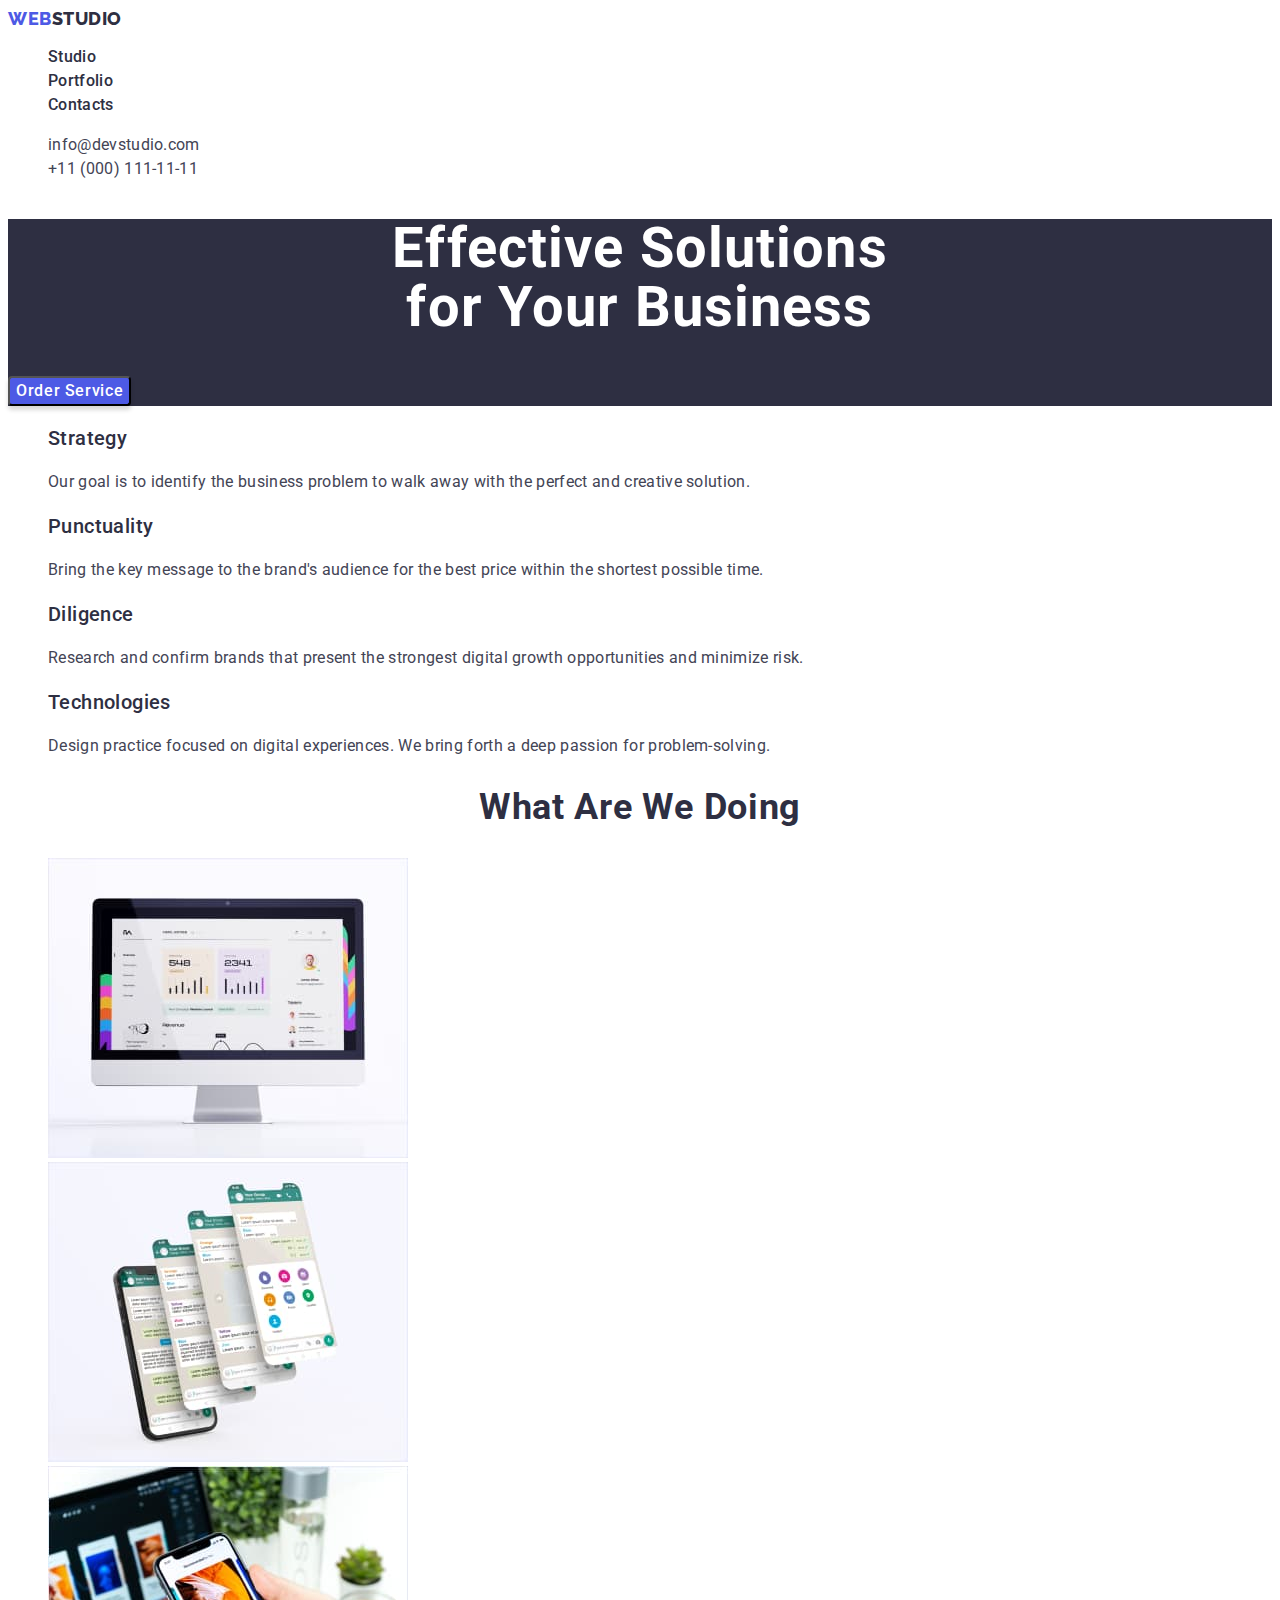
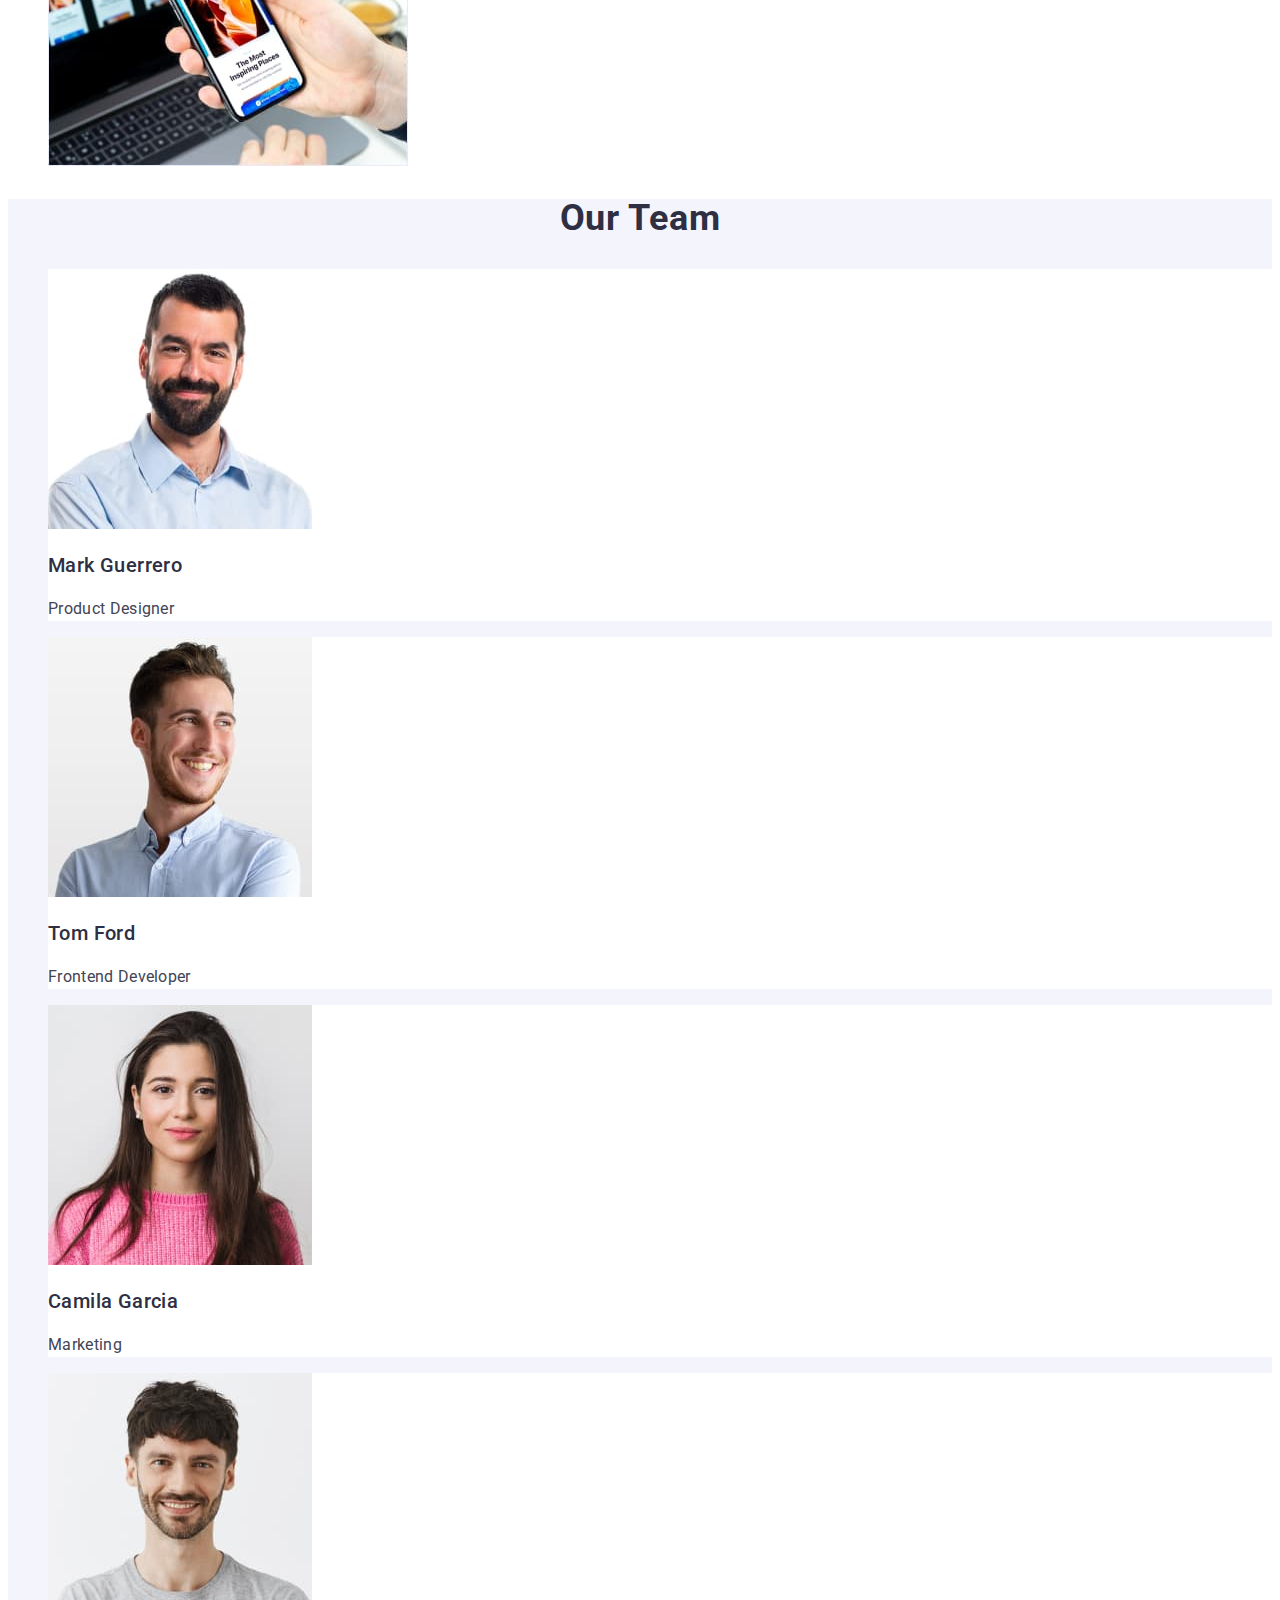
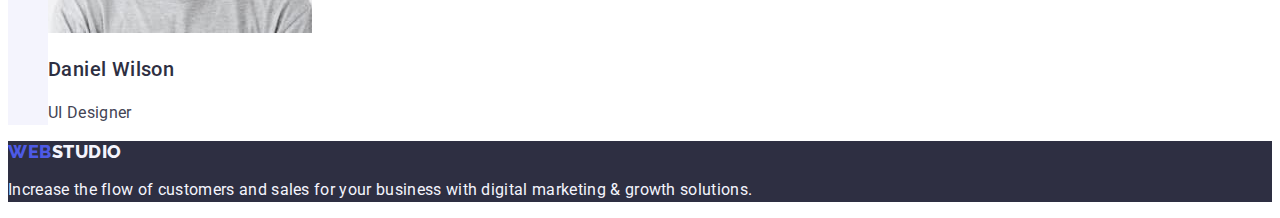
<file: index.html>
<!DOCTYPE html>

<html lang="en">

<head>
    <meta charset="UTF-8">
    <meta http-equiv="X-UA-Compatible" content="IE=edge">
    <meta name="viewport" content="width=device-width, initial-scale=1.0">
    <title>WebStudio</title>
    <link rel="preconnect" href="https://fonts.googleapis.com">
    <link rel="preconnect" href="https://fonts.gstatic.com" crossorigin>
    <link href="https://fonts.googleapis.com/css2?family=Raleway:wght@800&family=Roboto:wght@400;500;700&display=swap"
        rel="stylesheet">
    <link rel="stylesheet" href="./css/styles.css">
</head>

<body>
    <header class="page-header">
        <!-- Top line -->
        <nav class="page-nav">

            <!-- Logo Type -->
            <a class="logo link" href="./index.html">Web
                <span class="studio">Studio</span></a>

            <!-- Menu Nav -->
            <ul class="menu list">
                <li class="menu-item"><a class="menu-link link" href="./index.html">Studio</a></li>
                <li class="menu-item"><a class="menu-link link" href="./portfolio.html">Portfolio</a></li>
                <li class="menu-item"><a class="menu-link link" href="">Contacts</a></li>
            </ul>
        </nav>

        <!-- Address -->

        <address class="address">
            <ul class="list">
                <li>
                    <a class="address-link link" href="mailto:info@devstudio.com">info@devstudio.com</a>
                </li>
                <li>
                    <a class="address-link link" href="tel:+110001111111">+11 (000) 111-11-11</a>
                </li>
            </ul>
        </address>
    </header>

    <main>

        <!-- Hero -->

        <section class="hero-section">
            <h1 class="hero-title">
                Effective Solutions <br> for Your Business
            </h1>
            <button class="hero-button" type="button">Order Service</button>
        </section>

        <!-- Feature section -->

        <section class="feature-section">
            <h2 class="feauture-title" hidden>Feature</h2>
            <ul class="list">
                <li class="feature-item">
                    <h3 class="feature-title">
                        Strategy
                    </h3>
                    <p class="feature-text">Our goal is to identify the business
                        problem to walk away with the perfect and creative solution.
                    </p>
                </li>
                <li class="feature-item">
                    <h3 class="feature-title">
                        Punctuality
                    </h3>
                    <p class="feature-text">Bring the key message to the brand's audience for the best price within the
                        shortest possible
                        time.</p>
                </li>
                <li class="feature-item">
                    <h3 class="feature-title">
                        Diligence
                    </h3>
                    <p class="feature-text">Research and confirm brands that present the strongest digital growth
                        opportunities and minimize
                        risk.</p>
                </li>
                <li class="feature-item">
                    <h3 class="feature-title">
                        Technologies
                    </h3>
                    <p class="feature-text">Design practice focused on digital experiences. We bring forth a deep
                        passion for
                        problem-solving.</p>
                </li>
            </ul>
        </section>

        <!-- What are we doing -->

        <section class="doing">
            <h2 class="doing-title">
                What are we doing
            </h2>
            <ul class="list">
                <li>
                    <img class="doing-img" src="./images/we_doing/img_1.jpg" alt="computer" width="360" height="300">
                </li>
                <li>
                    <img class="doing-img" src="./images/we_doing/img_2.jpg" alt="smartphone" width="360" height="300">
                </li>
                <li>
                    <img class="doing-img" src="./images/we_doing/img_3.jpg" alt="computer&smartphone" width="360"
                        height="300">
                </li>
            </ul>
        </section>

        <!-- Our Team -->

        <section class="team-section">
            <h2 class="team-title">
                Our Team
            </h2>
            <ul class="list">
                <li class="team-section-list">
                    <img class="team-img" src="./images/our_team/img_1.jpg" alt="foto Mark Guerrero" width="264"
                        height="260">
                    <h3 class="team-title-name">
                        Mark Guerrero
                    </h3>
                    <p class="team-text">Product Designer</p>
                </li>
                <li class="team-section-list">
                    <img class="team-img" src="./images/our_team/img_2.jpg" alt="foto Tom Ford" width="264"
                        height="260">
                    <h3 class="team-title-name">
                        Tom Ford
                    </h3>
                    <p class="team-text">Frontend Developer</p>
                </li>
                <li class="team-section-list">
                    <img class="team-img" src="./images/our_team/img_3.jpg" alt="foto Camila Garcia" width="264"
                        height="260">
                    <h3 class="team-title-name">
                        Camila Garcia
                    </h3>
                    <p class="team-text">Marketing</p>
                </li>
                <li class="team-section-list">
                    <img class="team-img" src="./images/our_team/img_4.jpg" alt="foto Daniel Wilson" width="264"
                        height="260">
                    <h3 class="team-title-name">
                        Daniel Wilson
                    </h3>
                    <p class="team-text">UI Designer</p>
                </li>
            </ul>
        </section>
    </main>

    <!-- Footer -->

    <footer class="page-footer">
        <a class="logo link" href="./index.html">Web
            <span class="studio-footer">Studio</span></a>
        <p class="footer-text">
            Increase the flow of customers and sales for your business with digital marketing & growth solutions.
        </p>
    </footer>

</body>

</html>
</file>
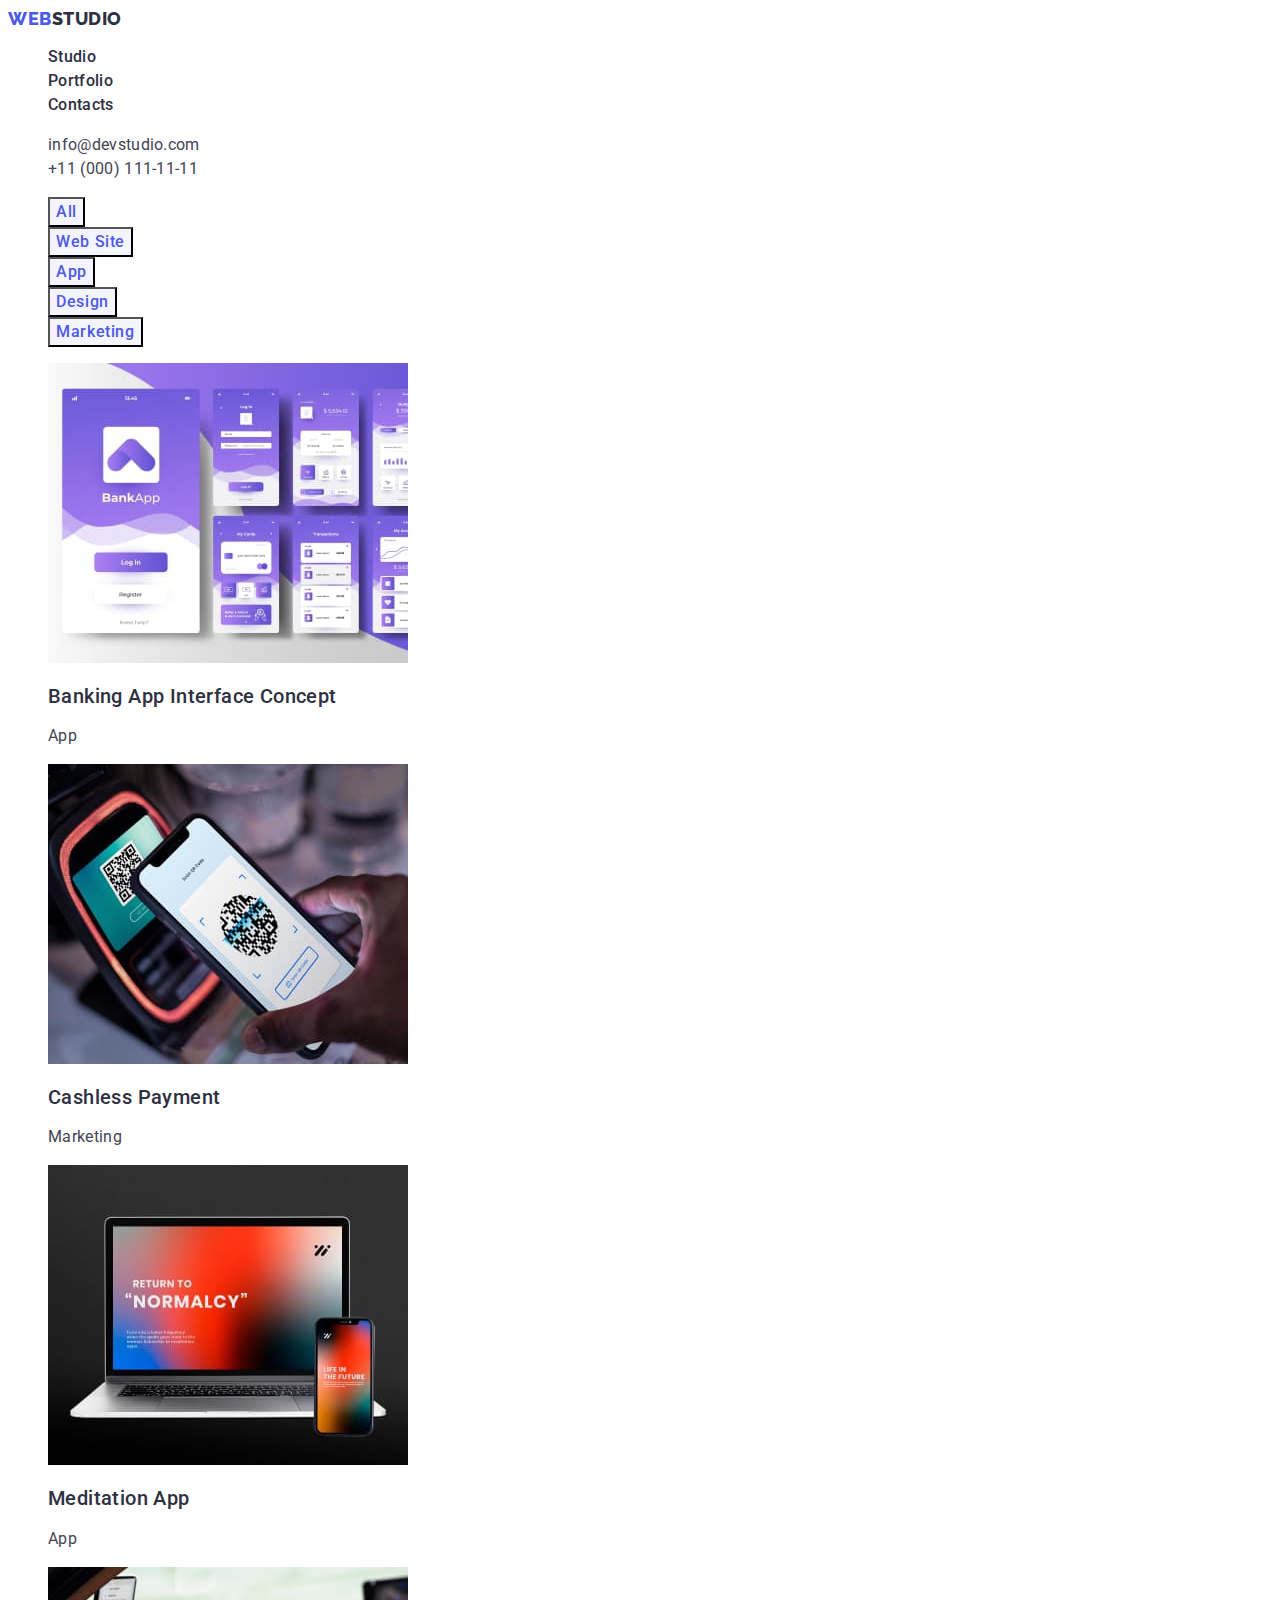
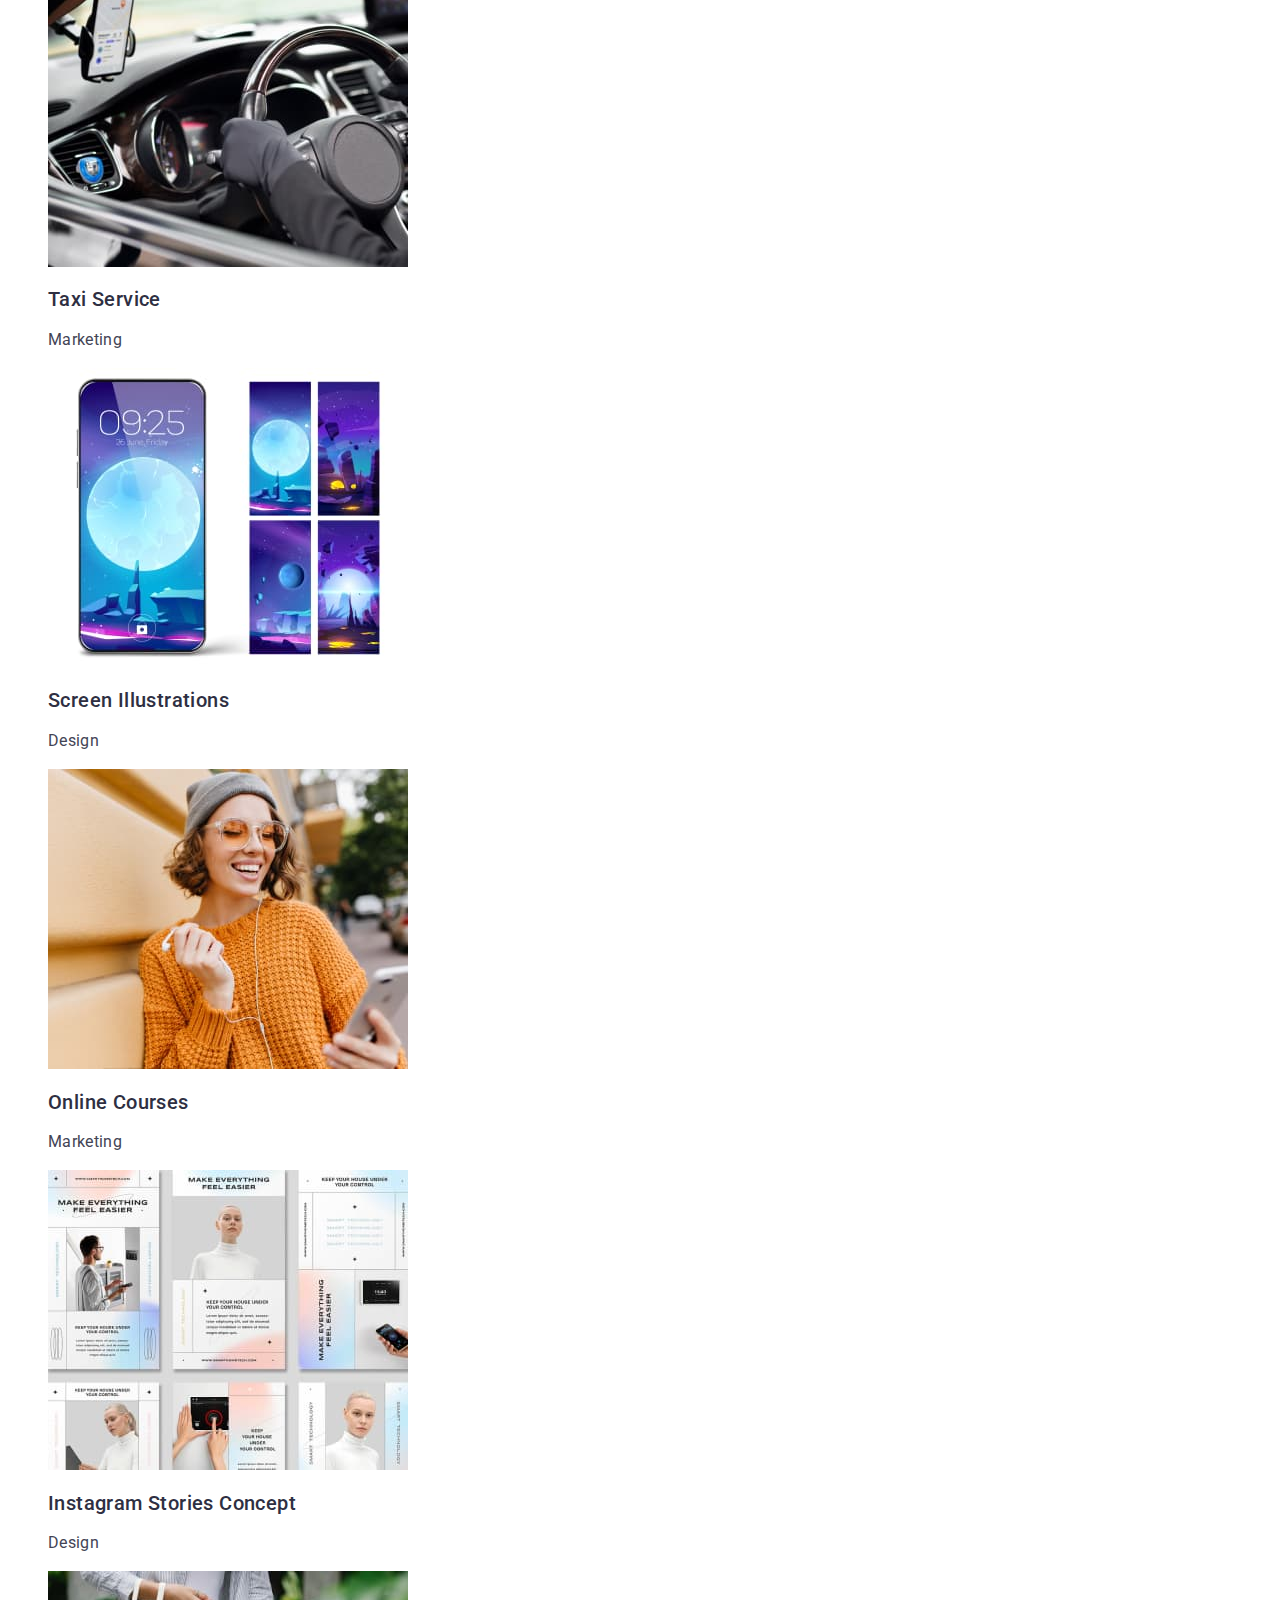
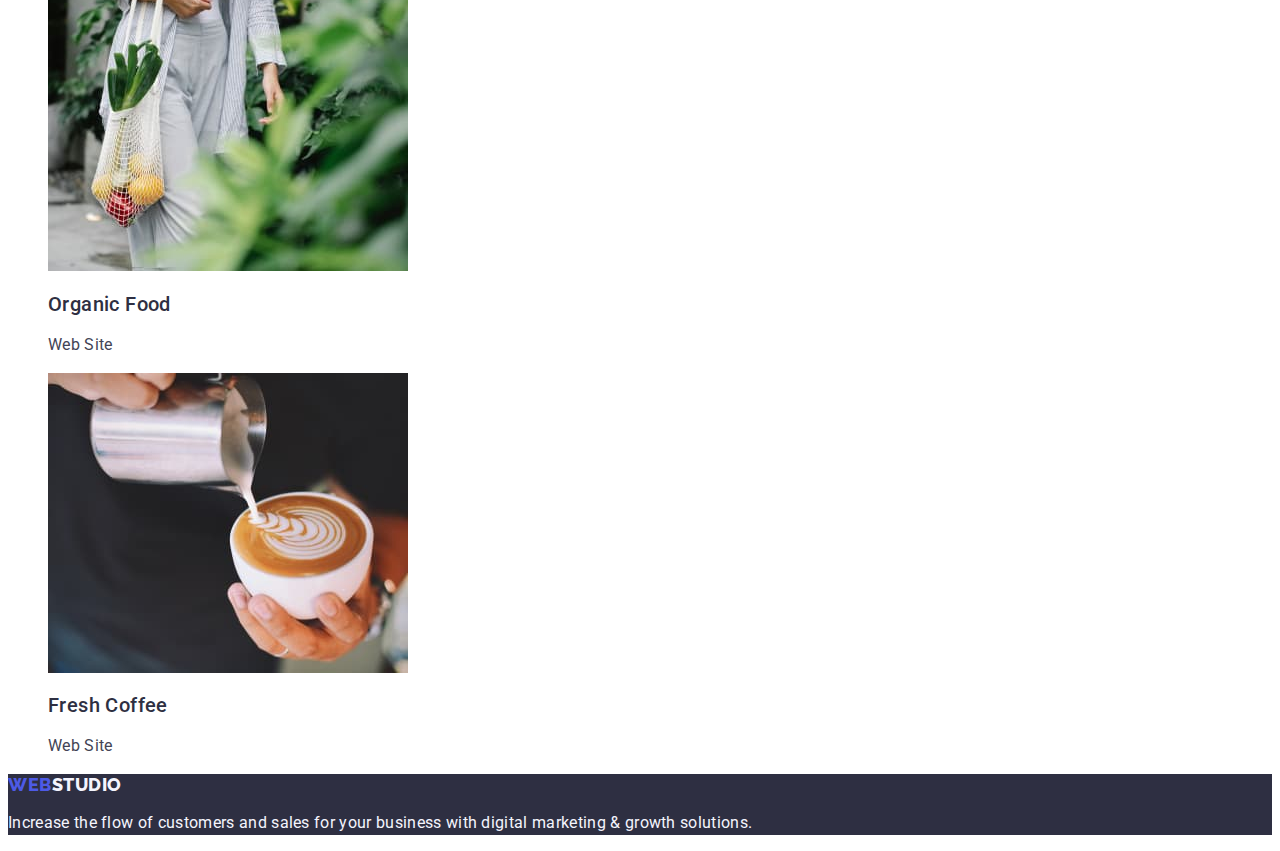
<file: portfolio.html>
<!DOCTYPE html>

<html lang="en">

<head>
    <meta charset="UTF-8">
    <meta http-equiv="X-UA-Compatible" content="IE=edge">
    <meta name="viewport" content="width=device-width, initial-scale=1.0">
    <title>Portfolio</title>
    <link rel="preconnect" href="https://fonts.googleapis.com">
    <link rel="preconnect" href="https://fonts.gstatic.com" crossorigin>
    <link href="https://fonts.googleapis.com/css2?family=Raleway:wght@800&family=Roboto:wght@400;500;700&display=swap"
        rel="stylesheet">
    <link rel="stylesheet" href="./css/styles.css">
</head>

<body>
    <header class="page-header">
        <!-- Top line -->
        <nav class="page-nav">

            <!-- Logo Type -->
            <a class="logo link" href="./index.html">Web
                <span class="studio">Studio</span></a>

            <!-- Menu Nav -->
            <ul class="menu list">
                <li class="menu-item"><a class="menu-link link" href="./index.html">Studio</a></li>
                <li class="menu-item"><a class="menu-link link" href="./portfolio.html">Portfolio</a></li>
                <li class="menu-item"><a class="menu-link link" href="">Contacts</a></li>
            </ul>
        </nav>

        <!-- Address -->

        <address class="address">
            <ul class="list">
                <li>
                    <a class="address-link link" href="mailto:info@devstudio.com">info@devstudio.com</a>
                </li>
                <li>
                    <a class="address-link link" href="tel:+110001111111">+11 (000) 111-11-11</a>
                </li>
            </ul>
        </address>
    </header>

    <main>
        <!-- Filters -->
        <section>
            <h1 hidden>Filters</h1>

            <ul class="list">
                <li>
                    <button class="button-filter" type="button">All</button>
                </li>
                <li>
                    <button class="button-filter" type="button">Web Site</button>
                </li>
                <li>
                    <button class="button-filter" type="button">App</button>
                </li>
                <li>
                    <button class="button-filter" type="button">Design</button>
                </li>
                <li>
                    <button class="button-filter" type="button">Marketing</button>
                </li>
            </ul>

            <!-- Project Card -->

            <ul class="list">
                <li>
                    <a class="project-link link" href="">
                        <img src="./images/project_img/project_img_1/img-app-interface-concept.jpg"
                            alt="image Interface Concept" width="360" height="300">
                        <h2 class="team-title-name">Banking App Interface Concept</h2>
                        <p class="team-text">App</p>
                    </a>
                </li>
                <li>
                    <a class="project-link link" href="">
                        <img src="./images/project_img/project_img_1/img-cashless-payment.jpg"
                            alt="image Cashless Payment" width="360" height="300">
                        <h2 class="team-title-name">Cashless Payment</h2>
                        <p class="team-text">Marketing</p>
                    </a>
                </li>
                <li>
                    <a class="project-link link" href="">
                        <img src="./images/project_img/project_img_1/img-meditation-app.jpg" alt="image Meditation App"
                            width="360" height="300">
                        <h2 class="team-title-name">Meditation App</h2>
                        <p class="team-text">App</p>
                    </a>
                </li>
                <li>
                    <a class="project-link link" href="">
                        <img src="./images/project_img/project_img_2/img-taxi-service.jpg" alt="image Taxi Service"
                            width="360" height="300">
                        <h2 class="team-title-name">Taxi Service</h2>
                        <p class="team-text">Marketing</p>
                    </a>
                </li>
                <li>
                    <a class="project-link link" href="">
                        <img src="./images/project_img/project_img_2/img-screen-illustrations.jpg"
                            alt="image Screen Illustrations" width="360" height="300">
                        <h2 class="team-title-name">Screen Illustrations</h2>
                        <p class="team-text">Design</p>
                    </a>
                </li>
                <li>
                    <a class="project-link link" href="">
                        <img src="./images/project_img/project_img_2/img-online-courses.jpg" alt="image Online Courses"
                            width="360" height="300">
                        <h2 class="team-title-name">Online Courses</h2>
                        <p class="team-text">Marketing</p>
                    </a>
                </li>
                <li>
                    <a class="project-link link" href="">
                        <img src="./images/project_img/project_img_3/img-stories-concept.jpg"
                            alt="image Stories Concept" width="360" height="300">
                        <h2 class="team-title-name">Instagram Stories Concept</h2>
                        <p class="team-text">Design</p>
                    </a>
                </li>
                <li>
                    <a class="project-link link" href="">
                        <img src="./images/project_img/project_img_3/img-organic-food.jpg" alt="image Organic Food"
                            width="360" height="300">
                        <h2 class="team-title-name">Organic Food</h2>
                        <p class="team-text">Web Site</p>
                    </a>
                </li>
                <li>
                    <a class="project-link link" href="">
                        <img src="./images/project_img/project_img_3/img-fresh-coffee.jpg" alt="image Fresh Coffee"
                            width="360" height="300">
                        <h2 class="team-title-name">Fresh Coffee</h2>
                        <p class="team-text">Web Site</p>
                    </a>
                </li>
            </ul>

        </section>

    </main>

    <!-- Footer -->

    <footer class="page-footer">
        <a class="logo link" href="./index.html">Web
            <span class="studio-footer">Studio</span></a>
        <p class="footer-text">
            Increase the flow of customers and sales for your business with digital marketing & growth solutions.
        </p>
    </footer>
</body>

</html>
</file>
<file: css/styles.css>
:root {
    --primary-font: 'Roboto', sans-serif;
    --secondary-font: 'Raleway', sans-serif;
    --background-color: #FFFFFF;
    --header-logo-color: #2e2f42;
    --color-font: #434455;
}

body {
    font-family: var(--primary-font);
    color: var(--color-font);
    background-color: var(--background-color)
}

.list {
    list-style: none;
}

.link {
    text-decoration: none;
}


/* Header */

/* Logo Type */
.logo {
    display: flex;
    flex-direction: row;
    align-items: center;
    padding: 0px;
}

.logo {
    font-family: 'Raleway', sans-serif;
    font-weight: 800;
    font-size: 18px;
    line-height: 1.17;
    display: flex;
    align-items: center;
    letter-spacing: 0.03em;
    text-transform: uppercase;
    color: #4D5AE5;
}

.studio {
    font-family: 'Raleway', sans-serif;
    font-weight: 800;
    font-size: 18px;
    line-height: 1.17;
    display: flex;
    align-items: center;
    letter-spacing: 0.03em;
    text-transform: uppercase;
    color: var(--header-logo-color)
}

/* Menu Nav */
.menu-link {
    font-weight: 500;
    font-size: 16px;
    line-height: 1.5;
    letter-spacing: 0.02em;
    color: #2E2F42;
}

.menu-link:hover,
.menu-link:focus {
    color: #404BBF;
}

/* Address */
.address {
    font-style: normal;
}

.address-link {
    font-style: normal;
    font-weight: 400;
    font-size: 16px;
    line-height: 1.5;
    letter-spacing: 0.02em;
    color: #434455;
}

.address-link:hover,
.address-link:focus {
    color: #404bbf;
}

/* Hero */
.hero-section {
    background: #2E2F42;
}

.hero-title {
    font-style: normal;
    font-weight: 700;
    font-size: 56px;
    line-height: 1.07;
    letter-spacing: 0.02em;
    text-align: center;
    color: #FFFFFF;
}

.hero-button {
    font-family: var(--primary-font);
    font-weight: 500;
    font-size: 16px;
    line-height: 1.5;
    display: flex;
    align-items: center;
    letter-spacing: 0.04em;
    cursor: pointer;
    color: #FFFFFF;

}

.hero-button {
    background: #4d5ae5;
    box-shadow: 0px 4px 4px #00000026;
    border-radius: 4px;
}

.hero-button:hover,
.hero-button:focus {
    background: #404BBF;
    box-shadow: 0px 4px 4px #00000026;
    border-radius: 4px;
}

/* Feature section */
.feature-title {
    font-weight: 500;
    font-size: 20px;
    line-height: 1.2;
    letter-spacing: 0.02em;
    color: #2E2F42;
}

.feature-text {
    font-weight: 400;
    font-size: 16px;
    line-height: 1.5;
    letter-spacing: 0.02em;
    color: #434455;
}

/* What are we doing */
.doing-title {
    font-weight: 700;
    font-size: 36px;
    line-height: 1.11;
    text-align: center;
    letter-spacing: 0.02em;
    text-transform: capitalize;
    color: #2E2F42;
}

.doing-img {
    width: 360px;
    height: 300px;
    left: 156px;
    top: 1128px;
}

/* Our Team */
.team-section {
    background: #f4f4fd;
}

.team-title {
    font-weight: 700;
    font-size: 36px;
    line-height: 1.11;
    text-align: center;
    letter-spacing: 0.02em;
    text-transform: capitalize;
    color: #2E2F42;
}

.team-title-name {
    font-weight: 500;
    font-size: 20px;
    line-height: 1.2;
    letter-spacing: 0.02em;
    color: #2E2F42;
}

.team-text {
    font-size: 16px;
    line-height: 1.5;
    letter-spacing: 0.02em;
    color: #434455;
}

.team-section-list {
    background-color: #FFFFFF;
}

/* Footer */
.page-footer {
    background: #2E2F42;
}

.logo {
    font-family: 'Raleway', sans-serif;
    font-weight: 800;
    font-size: 18px;
    line-height: 1.17;
    display: flex;
    align-items: center;
    letter-spacing: 0.03em;
    text-transform: uppercase;
    color: #4D5AE5;
}

.studio-footer {
    font-family: 'Raleway', sans-serif;
    font-weight: 800;
    font-size: 18px;
    line-height: 1.17;
    display: flex;
    align-items: center;
    letter-spacing: 0.03em;
    text-transform: uppercase;
    color: #f4f4fd;
}

.footer-text {
    font-weight: 400;
    font-size: 16px;
    line-height: 1.5;
    letter-spacing: 0.02em;
    color: #F4F4FD;
}

/* ====== Portfolio ====== */

/* Filters */
.button-filter {
    font-family: var(--primary-font);
    font-weight: 500;
    font-size: 16px;
    line-height: 1.5;
    letter-spacing: 0.04em;
    cursor: pointer;
    color: #4D5AE5;
    background-color: #f4f4fd;

}

.button-filter:hover,
.button-filter:focus {
    background: #404BBF;
    color: #FFFFFF;
}
</file>
